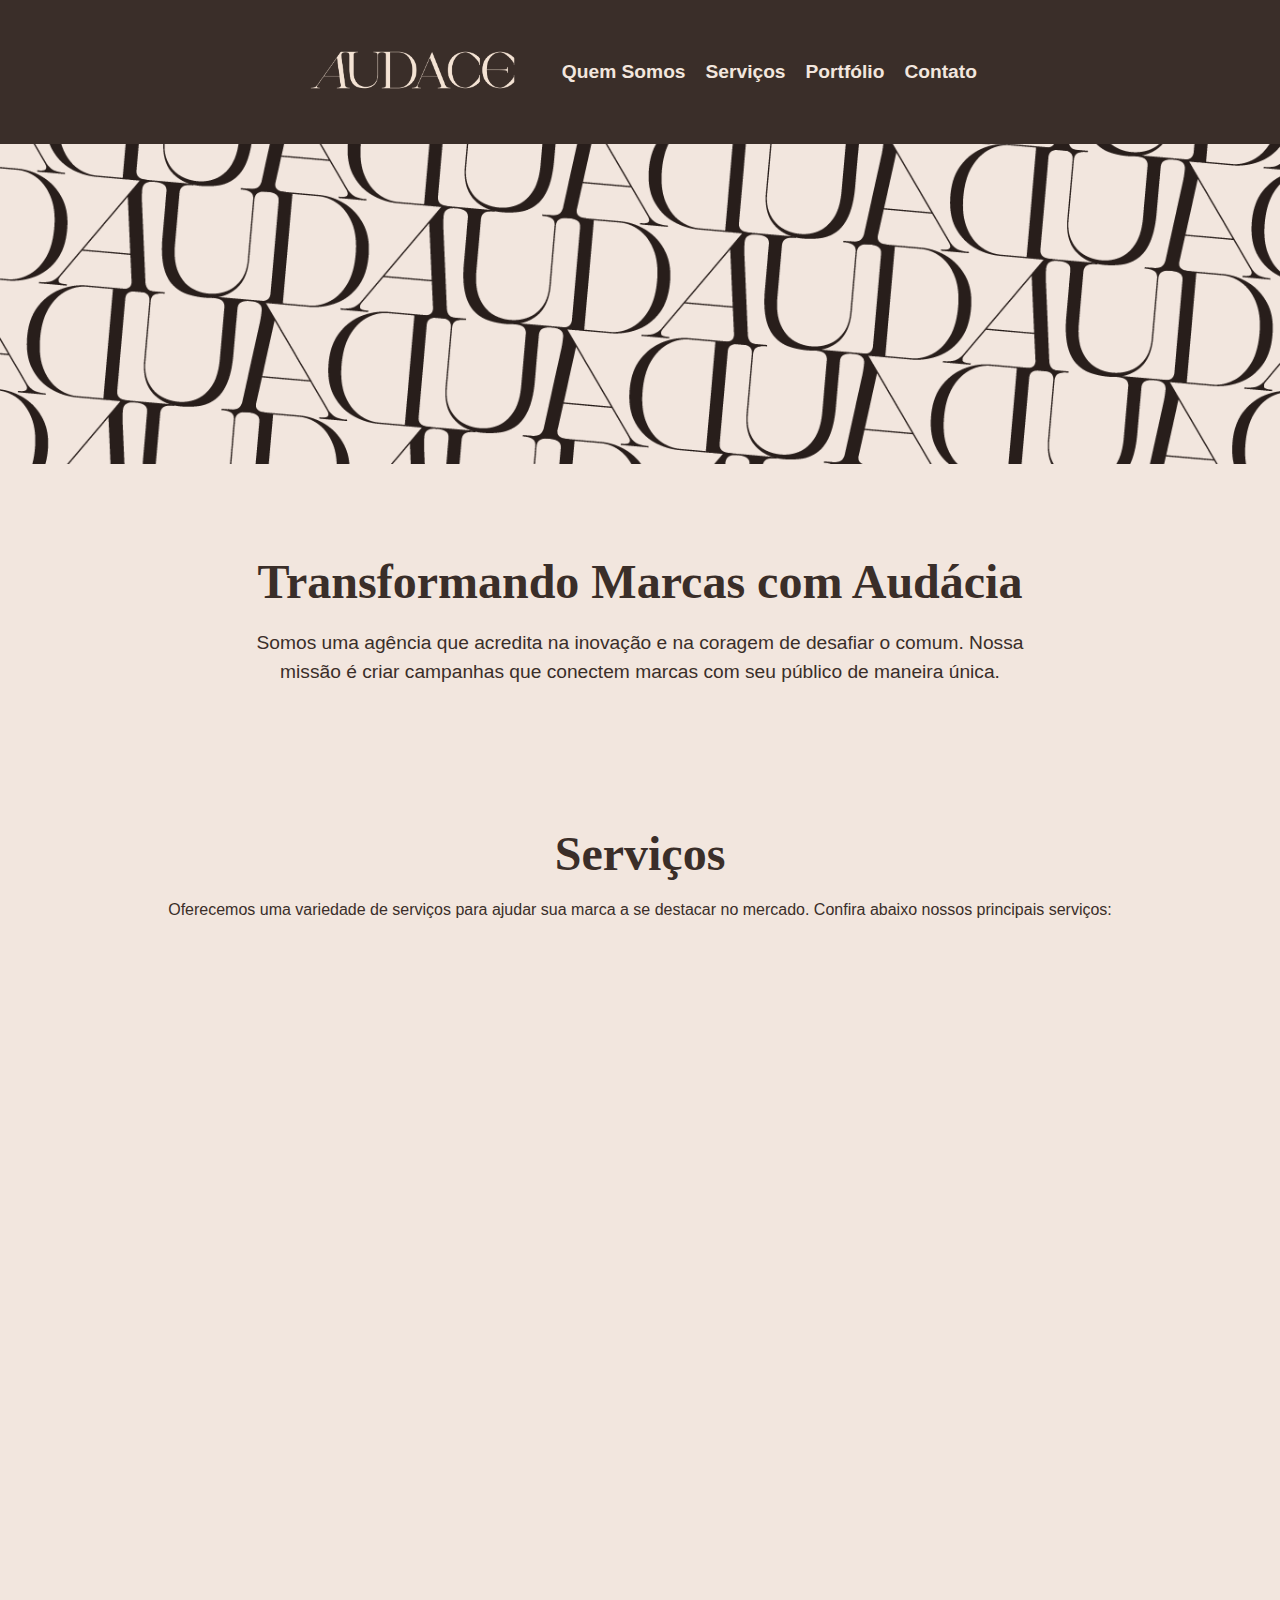
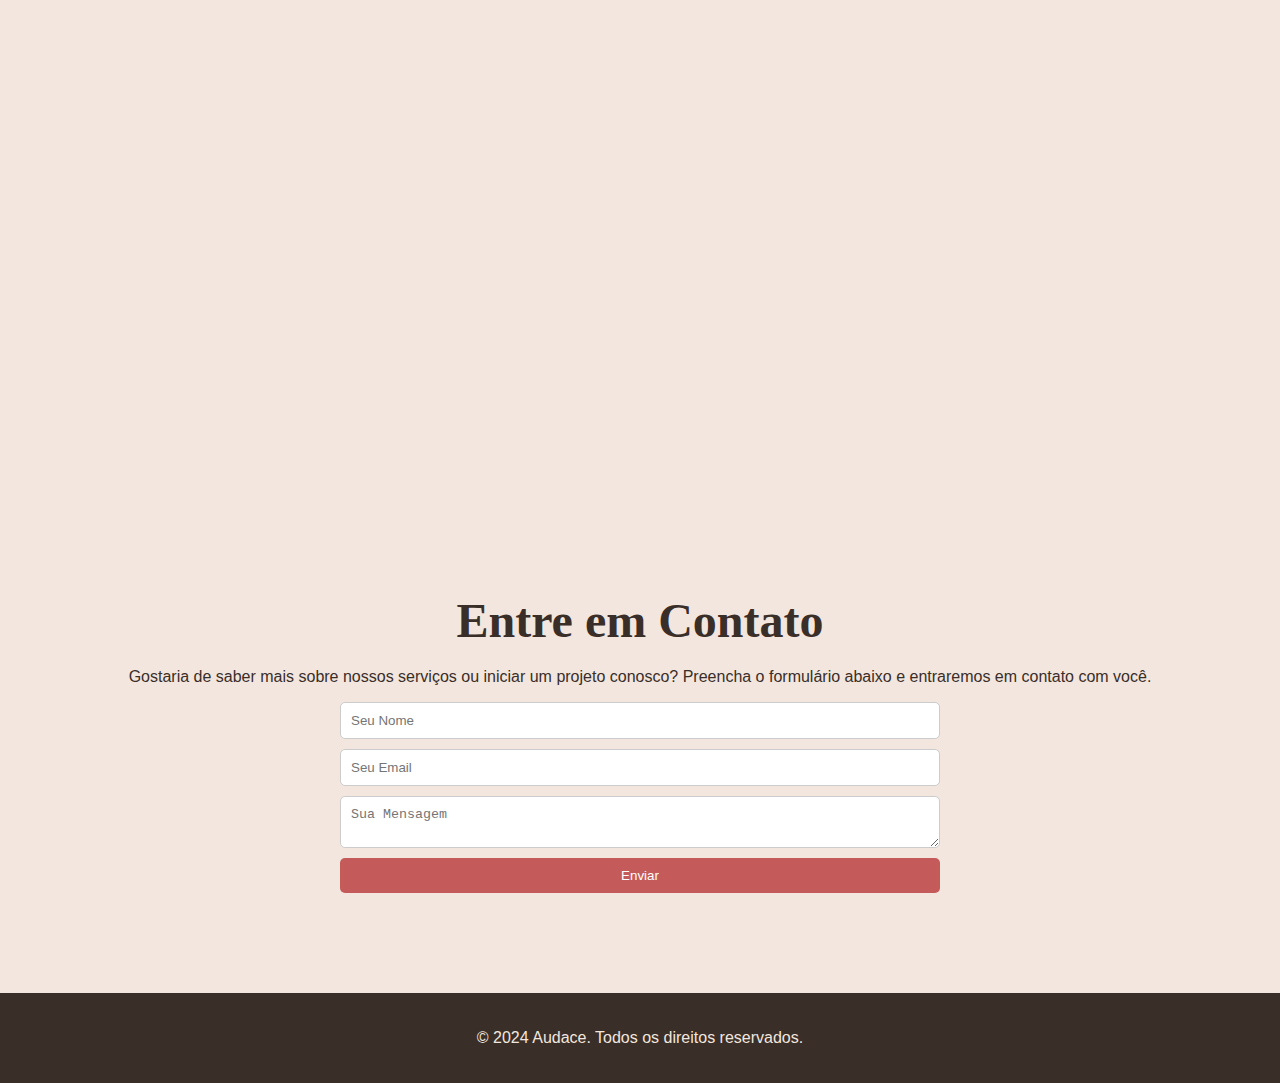
<file: index.html>
<!DOCTYPE html>
<html lang="pt-br">
<head>
    <meta charset="UTF-8">
    <meta name="viewport" content="width=device-width, initial-scale=1.0">
    <title>Audace - Agência de Marketing</title>
    <link rel="stylesheet" href="css/styles.css">
    <link rel="stylesheet" href="https://cdnjs.cloudflare.com/ajax/libs/font-awesome/5.15.4/css/all.min.css">
    <script defer src="js/scroll-animation.js"></script>

</head>
<body>
    <header>
        <div class="logo">
            <a href="index.html">
                <img src="images/AUDACE6.png" alt="Audace">
            </a>
        </div>
        <!-- Botão para abrir o menu em dispositivos móveis -->
        <button id="menu-toggle" class="menu-hamburger" aria-label="Abrir menu">☰</button>
        <nav>
            <ul id="menu" class="menu">
                <li><a href="sobre.html">Quem Somos</a></li>
                <li class="desktop-only dropdown">
                    <a href="#servicos">Serviços</a>
                    <ul class="dropdown-menu" aria-label="Submenu de Serviços">
                        <li><a href="branding.html">Branding</a></li>
                        <li><a href="publicidade.html">Publicidade</a></li>
                        <li><a href="relacoes-publicas.html">Relações Públicas</a></li>
                        <li><a href="social-media.html">Social Media</a></li>
                        <li><a href="eventos.html">Eventos</a></li>
                    </ul>
                </li>
                <li class="mobile-only"><a href="#servicos">Serviços</a></li>
                <li><a href="#portfolio">Portfólio</a></li>
                <li><a href="contato.html">Contato</a></li>
            </ul>
        </nav>
    </header>
    
    <section class="hero" style="background: url('images/Patterns1.png') center/cover no-repeat; height: 300px; background-attachment: fixed;">
    </section>

    <section id="sobre" class="sobre">
        <h2>Transformando Marcas com Audácia</h2>
        <p>Somos uma agência que acredita na inovação e na coragem de desafiar o comum. Nossa missão é criar campanhas que conectem marcas com seu público de maneira única.</p>
    </section>

    <section id="servicos" class="servicos">
        <h2>Serviços</h2>
        <p>Oferecemos uma variedade de serviços para ajudar sua marca a se destacar no mercado. Confira abaixo nossos principais serviços:</p>
        <div class="servico-card">
            <a href="branding.html">
                <img src="images/branding.jpg" alt="Branding" style="width: 100%; height: auto;" loading="lazy">
                <p>Criação e fortalecimento da identidade da sua marca.</p>
            </a>
        </div>
        <div class="servico-card">
            <a href="publicidade.html">
                <img src="images/publicidade.jpg" alt="Publicidade" style="width: 100%; height: auto;" loading="lazy">
                <p>Campanhas criativas para aumentar a visibilidade da sua marca.</p>
            </a>
        </div>
        <div class="servico-card">
            <a href="relacoes-publicas.html">
                <img src="images/pr.jpg" alt="Relações Públicas" style="width: 100%; height: auto;" loading="lazy">
                <p>Conexão estratégica com o público e a mídia.</p>
            </a>
        </div>
        <div class="servico-card">
            <a href="social-media.html">
                <img src="images/social-media.jpg" alt="Social Media" style="width: 100%; height: auto;" loading="lazy">
                <p>Gestão de redes sociais para engajar e crescer sua audiência.</p>
            </a>
        </div>
        <div class="servico-card">
            <a href="eventos.html">
                <img src="images/eventos.jpg" alt="Eventos" style="width: 100%; height: auto;" loading="lazy">
                <p>Organização de eventos memoráveis para promover sua marca.</p>
            </a>
        </div>
    </section>
    
    <section id="contato" class="contato">
        <h2>Entre em Contato</h2>
        <p>Gostaria de saber mais sobre nossos serviços ou iniciar um projeto conosco? Preencha o formulário abaixo e entraremos em contato com você.</p>
        <form action="#">
            <input type="text" name="nome" placeholder="Seu Nome" required>
            <input type="email" name="email" placeholder="Seu Email" required>
            <textarea name="mensagem" placeholder="Sua Mensagem" required></textarea>
            <button type="submit">Enviar</button>
        </form>
    </section>

    <footer>
        <p>© 2024 Audace. Todos os direitos reservados.</p>
    </footer>

    <script>
        document.addEventListener('DOMContentLoaded', function() {
            const menuToggle = document.getElementById('menu-toggle');
            const menu = document.getElementById('menu');

            menuToggle.addEventListener('click', function() {
                menu.classList.toggle('menu-open');
                menuToggle.classList.toggle('open');
            });
        });
    </script>
</body>
</html>
</file>
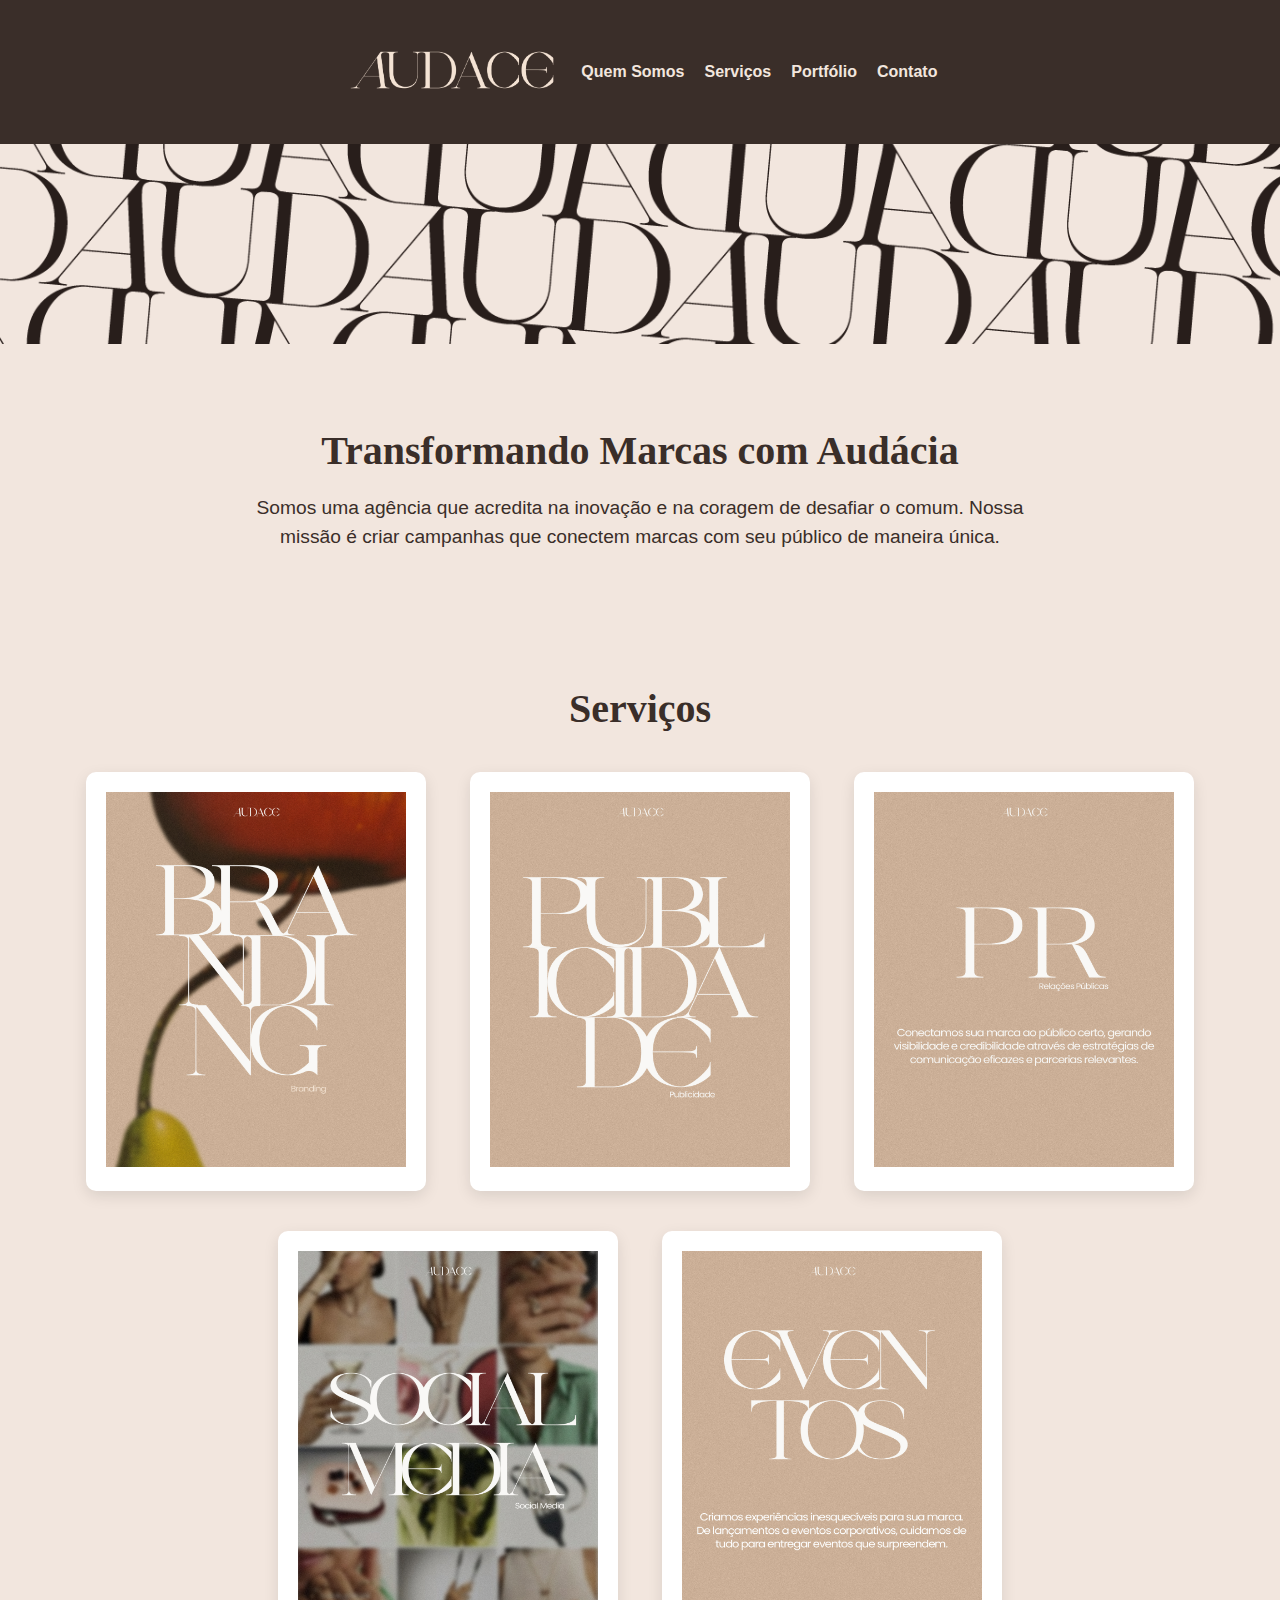
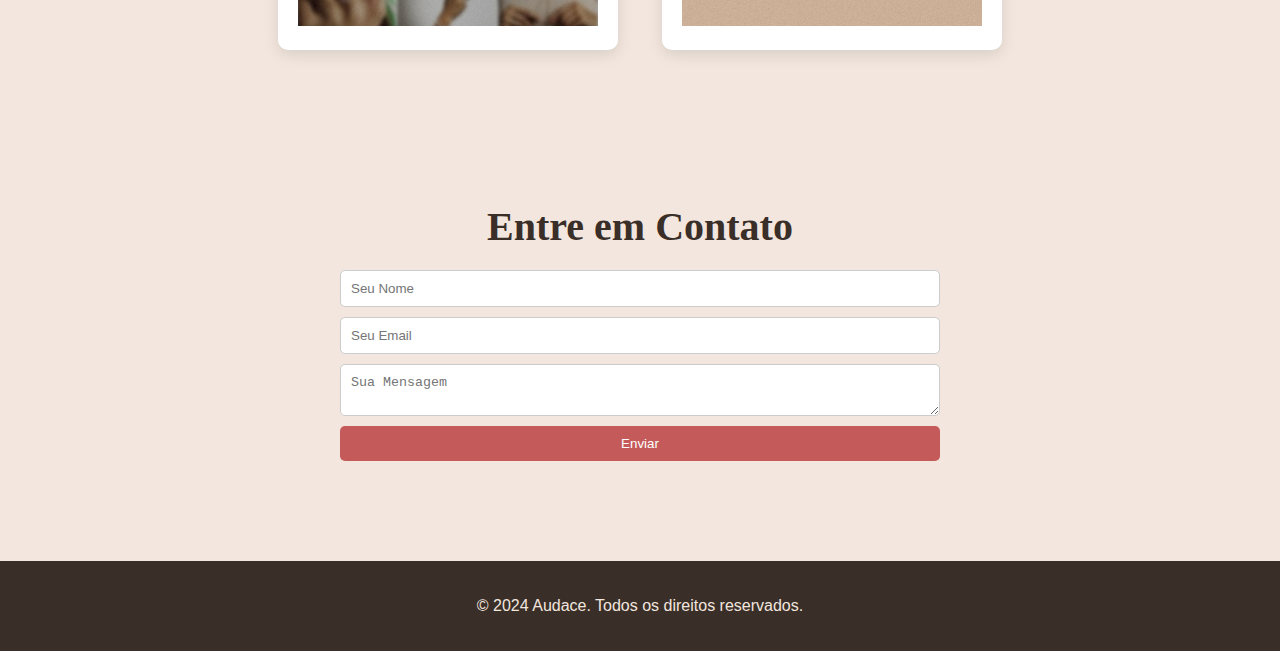
<file: audace-website/index.html>
<!DOCTYPE html>
<html lang="pt-br">
<head>
    <meta charset="UTF-8">
    <meta name="viewport" content="width=device-width, initial-scale=1.0">
    <title>Audace - Agência de Marketing</title>
    <link rel="stylesheet" href="css/styles.css">
    <link rel="stylesheet" href="https://cdnjs.cloudflare.com/ajax/libs/font-awesome/5.15.4/css/all.min.css">
    <script defer src="js/scroll-animation.js"></script>

</head>
<body>
    <header>
        <div class="logo" style="text-align: center;">
            <a href="index.html">
                <img src="images/AUDACE6.png" alt="Audace">
            </a>
        </div>
        <nav>
            <ul>
                <li><a href="sobre.html">Quem Somos</a></li>
                <li class="dropdown">
                    <a href="#servicos">Serviços</a>
                    <ul class="dropdown-menu">
                        <li><a href="branding.html">Branding</a></li>
                        <li><a href="publicidade.html">Publicidade</a></li>
                        <li><a href="relacoes-publicas.html">Relações Públicas</a></li>
                        <li><a href="social-media.html">Social Media</a></li>
                        <li><a href="eventos.html">Eventos</a></li>
                    </ul>
                </li>
                <li><a href="#portfolio">Portfólio</a></li>
                <li><a href="contato.html">Contato</a></li>
            </ul>
        </nav>
        
    </header>

    <section class="hero">
        
    </section>

    <section id="sobre" class="sobre">
        <h2>Transformando Marcas com Audácia</h2>
        <p>Somos uma agência que acredita na inovação e na coragem de desafiar o comum. Nossa missão é criar campanhas que conectem marcas com seu público de maneira única.</p>
    </section>

    <section id="servicos" class="servicos">
        <h2>Serviços</h2>
        <div class="servico-card">
            <a href="branding.html">
                <img src="images/branding.jpg" alt="Branding" style="width: 100%; height: auto;" loading="lazy">
            </a>
        </div>
        <div class="servico-card">
            <a href="publicidade.html">
                <img src="images/publicidade.jpg" alt="Publicidade" style="width: 100%; height: auto;" loading="lazy">
            </a>
        </div>
        <div class="servico-card">
            <a href="relacoes-publicas.html">
                <img src="images/pr.jpg" alt="Relações Públicas" style="width: 100%; height: auto;" loading="lazy">
            </a>
        </div>
        <div class="servico-card">
            <a href="social-media.html">
                <img src="images/social-media.jpg" alt="Social Media" style="width: 100%; height: auto;" loading="lazy">
            </a>
        </div>
        <div class="servico-card">
            <a href="eventos.html">
                <img src="images/eventos.jpg" alt="Eventos" style="width: 100%; height: auto;" loading="lazy">
            </a>
        </div>
    </section>
    

    <section id="contato" class="contato">
        <h2>Entre em Contato</h2>
        <form action="#">
            <input type="text" name="nome" placeholder="Seu Nome" required>
            <input type="email" name="email" placeholder="Seu Email" required>
            <textarea name="mensagem" placeholder="Sua Mensagem" required></textarea>
            <button type="submit">Enviar</button>
        </form>
    </section>

    <footer>
        <p>© 2024 Audace. Todos os direitos reservados.</p>
    </footer>
</body>
</html>
</file>
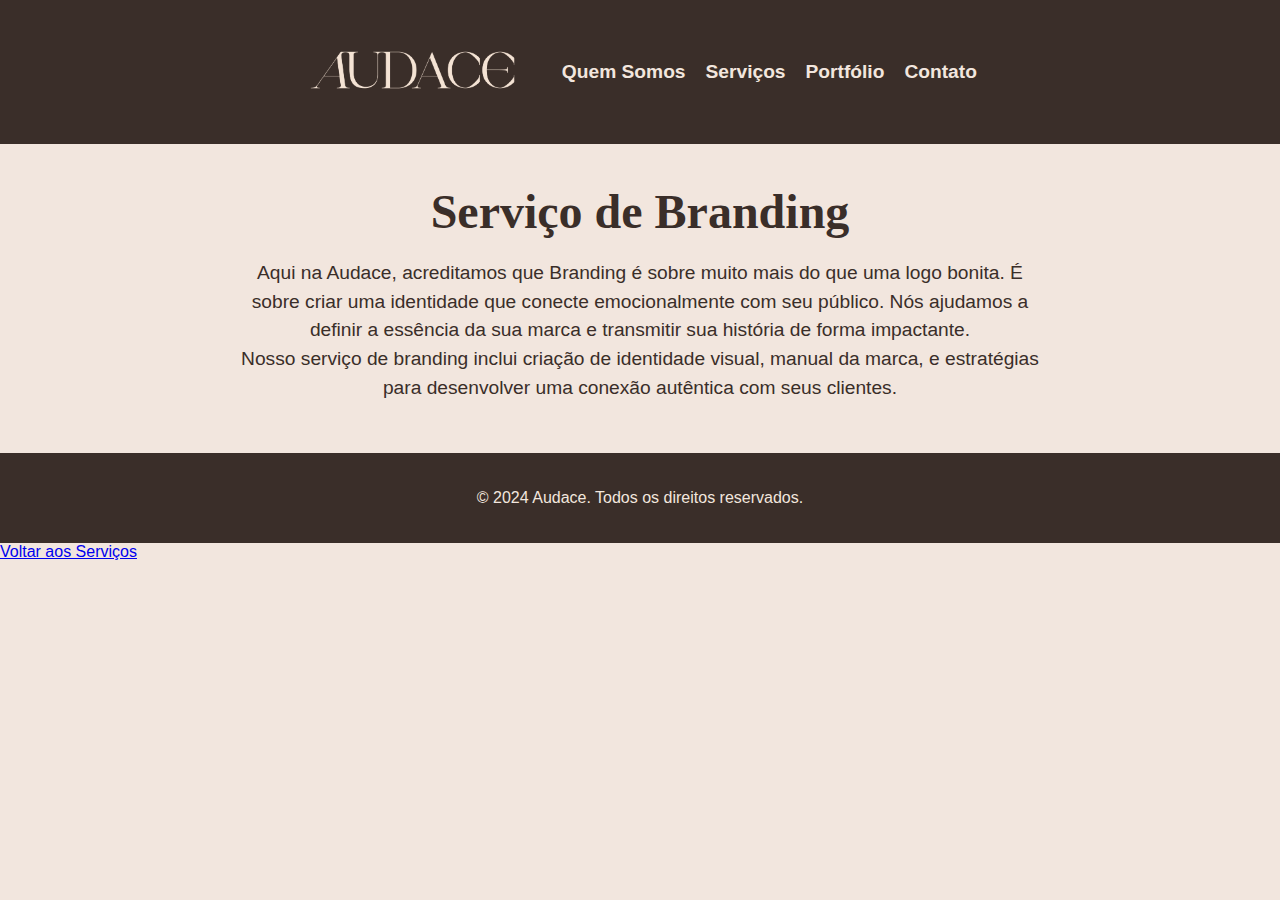
<file: branding.html>
<!DOCTYPE html>
<html lang="pt-br">
<head>
    <meta charset="UTF-8">
    <meta name="viewport" content="width=device-width, initial-scale=1.0">
    <title>Branding - Audace Agência de Marketing</title>
    <link rel="stylesheet" href="css/styles.css">
</head>
<body>
    <header>
        <div class="logo" style="text-align: center;">
            <a href="index.html">
                <img src="images/AUDACE6.png" alt="Audace">
            </a>
        </div>
        <nav>
            <ul>
                <li><a href="sobre.html">Quem Somos</a></li>
                <li class="dropdown">
                    <a href="#servicos">Serviços</a>
                    <ul class="dropdown-menu">
                        <li><a href="branding.html">Branding</a></li>
                        <li><a href="publicidade.html">Publicidade</a></li>
                        <li><a href="relacoes-publicas.html">Relações Públicas</a></li>
                        <li><a href="social-media.html">Social Media</a></li>
                        <li><a href="eventos.html">Eventos</a></li>
                    </ul>
                </li>
                <li><a href="#portfolio">Portfólio</a></li>
                <li><a href="contato.html">Contato</a></li>
            </ul>
        </nav>
        
    </header>

    <section class="servico-detalhe">
        <h2>Serviço de Branding</h2>
        <p>Aqui na Audace, acreditamos que Branding é sobre muito mais do que uma logo bonita. É sobre criar uma identidade que conecte emocionalmente com seu público. Nós ajudamos a definir a essência da sua marca e transmitir sua história de forma impactante.</p>
        <p>Nosso serviço de branding inclui criação de identidade visual, manual da marca, e estratégias para desenvolver uma conexão autêntica com seus clientes.</p>
    </section>

    <footer>
        <p>© 2024 Audace. Todos os direitos reservados.</p>
    </footer>
</body>
<a href="index.html#servicos" class="botao-voltar">Voltar aos Serviços</a>

</html>
</file>
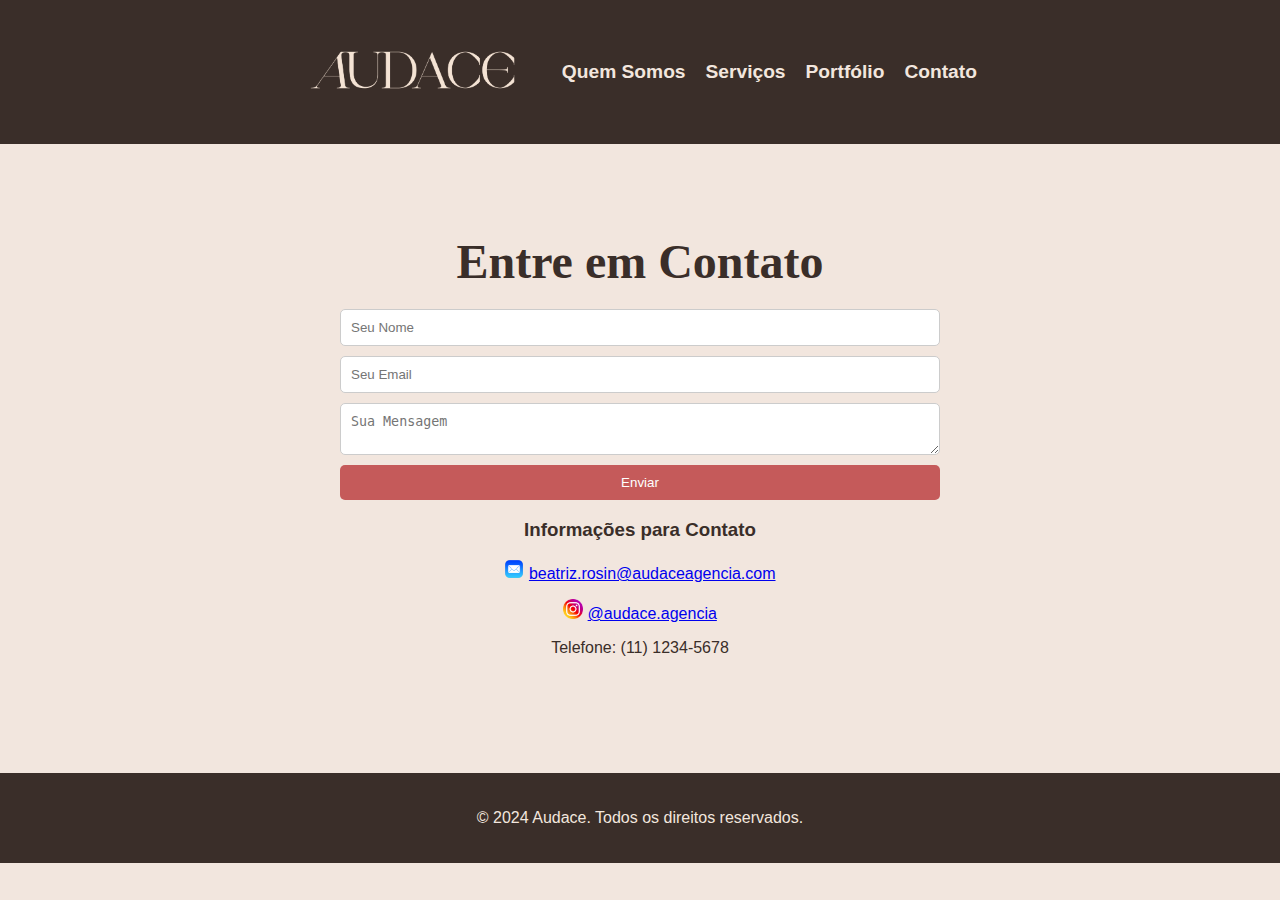
<file: contato.html>
<!DOCTYPE html>
<html lang="pt-br">
<head>
    <meta charset="UTF-8">
    <meta name="viewport" content="width=device-width, initial-scale=1.0">
    <title>Contato - Audace Agência de Marketing</title>
    <link rel="stylesheet" href="css/styles.css">
    <link rel="stylesheet" href="https://cdnjs.cloudflare.com/ajax/libs/font-awesome/5.15.4/css/all.min.css">
</head>
<body>
    <header>
        <div class="logo" style="text-align: center;">
            <a href="index.html">
                <img src="images/AUDACE6.png" alt="Audace">
            </a>
        </div>
        <nav>
            <ul>
                <li><a href="sobre.html">Quem Somos</a></li>
                <li class="dropdown">
                    <a href="#servicos">Serviços</a>
                    <ul class="dropdown-menu">
                        <li><a href="branding.html">Branding</a></li>
                        <li><a href="publicidade.html">Publicidade</a></li>
                        <li><a href="relacoes-publicas.html">Relações Públicas</a></li>
                        <li><a href="social-media.html">Social Media</a></li>
                        <li><a href="eventos.html">Eventos</a></li>
                    </ul>
                </li>
                <li><a href="#portfolio">Portfólio</a></li>
                <li><a href="contato.html">Contato</a></li>
            </ul>
        </nav>
        
    </header>

    <section class="contato">
        <h2>Entre em Contato</h2>
        <form action="#">
            <input type="text" name="nome" placeholder="Seu Nome" required>
            <input type="email" name="email" placeholder="Seu Email" required>
            <textarea name="mensagem" placeholder="Sua Mensagem" required></textarea>
            <button type="submit">Enviar</button>
        </form>
        <div class="informacoes-contato">
            <h3>Informações para Contato</h3>
            <p><img src="images/email-icon.png" alt="Email" style="width: 20px; height: 20px;"> <a href="mailto:beatriz.rosin@audaceagencia.com">beatriz.rosin@audaceagencia.com</a></p>
            <p><img src="images/instagram-icon.png" alt="Instagram" style="width: 20px; height: 20px;"> <a href="https://instagram.com/audace.agencia" target="_blank">@audace.agencia</a></p>
            <p>Telefone: (11) 1234-5678</p>
        </div>
    </section>

    <footer>
        <p>© 2024 Audace. Todos os direitos reservados.</p>
    </footer>
</body>
</html>
</file>
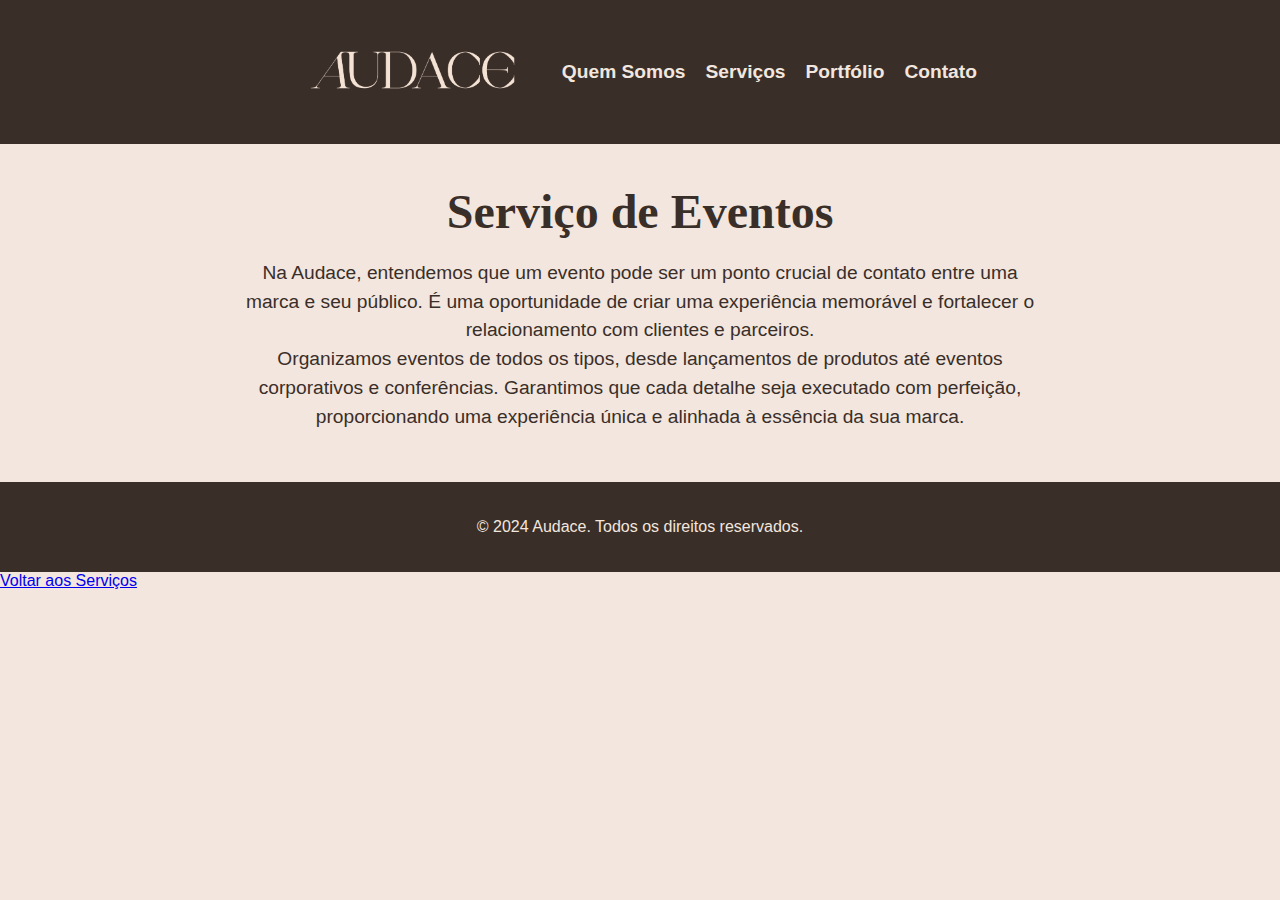
<file: eventos.html>
<!DOCTYPE html>
<html lang="pt-br">
<head>
    <meta charset="UTF-8">
    <meta name="viewport" content="width=device-width, initial-scale=1.0">
    <title>Branding - Audace Agência de Marketing</title>
    <link rel="stylesheet" href="css/styles.css">
</head>
<body>
    <header>
        <div class="logo" style="text-align: center;">
            <a href="index.html">
                <img src="images/AUDACE6.png" alt="Audace">
            </a>
        </div>
        <nav>
            <ul>
                <li><a href="sobre.html">Quem Somos</a></li>
                <li class="dropdown">
                    <a href="#servicos">Serviços</a>
                    <ul class="dropdown-menu">
                        <li><a href="branding.html">Branding</a></li>
                        <li><a href="publicidade.html">Publicidade</a></li>
                        <li><a href="relacoes-publicas.html">Relações Públicas</a></li>
                        <li><a href="social-media.html">Social Media</a></li>
                        <li><a href="eventos.html">Eventos</a></li>
                    </ul>
                </li>
                <li><a href="#portfolio">Portfólio</a></li>
                <li><a href="contato.html">Contato</a></li>
            </ul>
        </nav>
        
    </header>

    <section class="servico-detalhe">
        <h2>Serviço de Eventos</h2>
        <p>Na Audace, entendemos que um evento pode ser um ponto crucial de contato entre uma marca e seu público. É uma oportunidade de criar uma experiência memorável e fortalecer o relacionamento com clientes e parceiros.</p>
        <p>Organizamos eventos de todos os tipos, desde lançamentos de produtos até eventos corporativos e conferências. Garantimos que cada detalhe seja executado com perfeição, proporcionando uma experiência única e alinhada à essência da sua marca.</p>
    </section>
    
    
    
    

    <footer>
        <p>© 2024 Audace. Todos os direitos reservados.</p>
    </footer>
</body>
<a href="index.html#servicos" class="botao-voltar">Voltar aos Serviços</a>

</html>
</file>
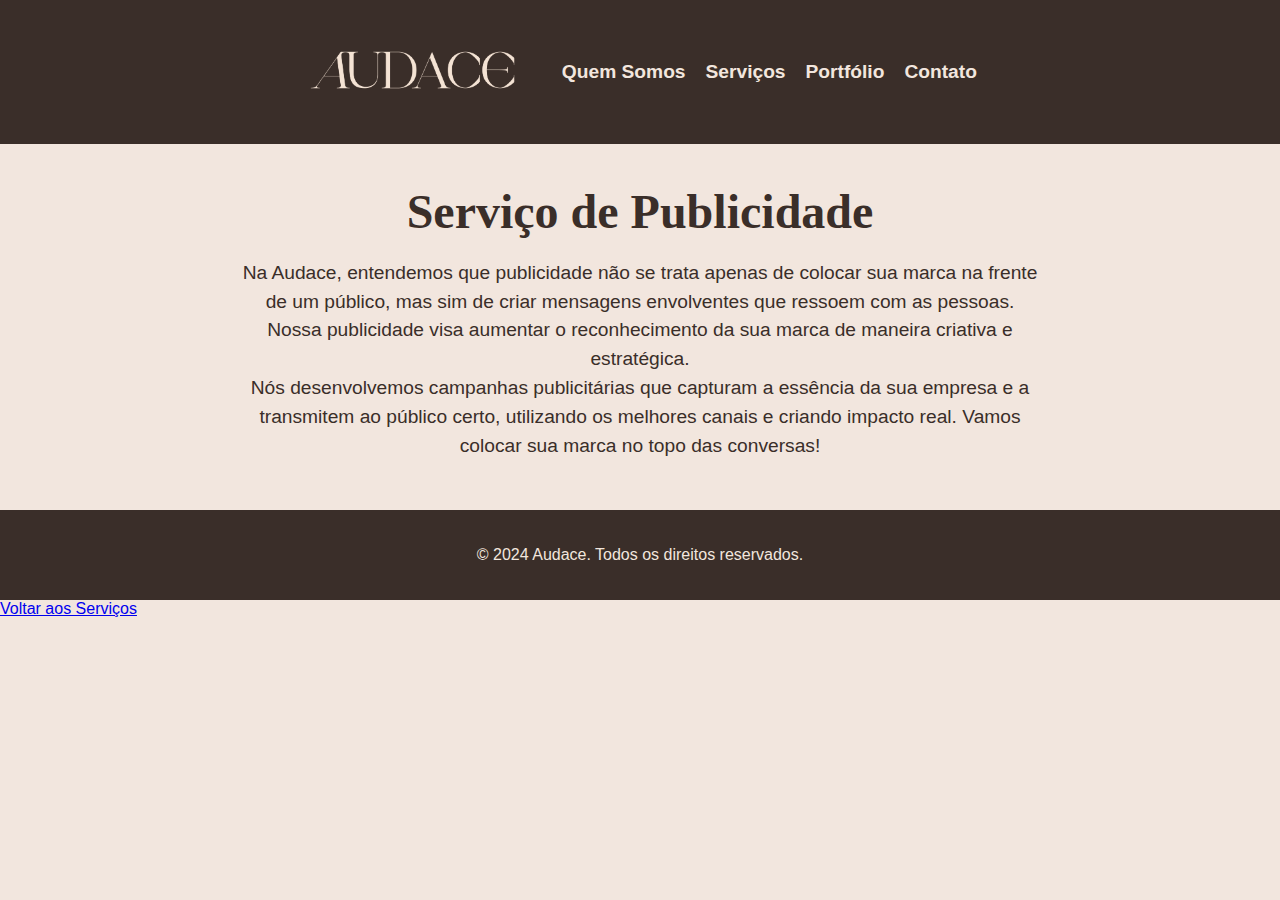
<file: publicidade.html>
<!DOCTYPE html>
<html lang="pt-br">
<head>
    <meta charset="UTF-8">
    <meta name="viewport" content="width=device-width, initial-scale=1.0">
    <title>Branding - Audace Agência de Marketing</title>
    <link rel="stylesheet" href="css/styles.css">
</head>
<body>
    <header>
        <div class="logo" style="text-align: center;">
            <a href="index.html">
                <img src="images/AUDACE6.png" alt="Audace">
            </a>
        </div>
        <nav>
            <ul>
                <li><a href="sobre.html">Quem Somos</a></li>
                <li class="dropdown">
                    <a href="#servicos">Serviços</a>
                    <ul class="dropdown-menu">
                        <li><a href="branding.html">Branding</a></li>
                        <li><a href="publicidade.html">Publicidade</a></li>
                        <li><a href="relacoes-publicas.html">Relações Públicas</a></li>
                        <li><a href="social-media.html">Social Media</a></li>
                        <li><a href="eventos.html">Eventos</a></li>
                    </ul>
                </li>
                <li><a href="#portfolio">Portfólio</a></li>
                <li><a href="contato.html">Contato</a></li>
            </ul>
        </nav>
        
    </header>

    <section class="servico-detalhe">
        <h2>Serviço de Publicidade</h2>
        <p>Na Audace, entendemos que publicidade não se trata apenas de colocar sua marca na frente de um público, mas sim de criar mensagens envolventes que ressoem com as pessoas. Nossa publicidade visa aumentar o reconhecimento da sua marca de maneira criativa e estratégica.</p>
        <p>Nós desenvolvemos campanhas publicitárias que capturam a essência da sua empresa e a transmitem ao público certo, utilizando os melhores canais e criando impacto real. Vamos colocar sua marca no topo das conversas!</p>
    </section>
    

    <footer>
        <p>© 2024 Audace. Todos os direitos reservados.</p>
    </footer>
</body>
<a href="index.html#servicos" class="botao-voltar">Voltar aos Serviços</a>

</html>
</file>
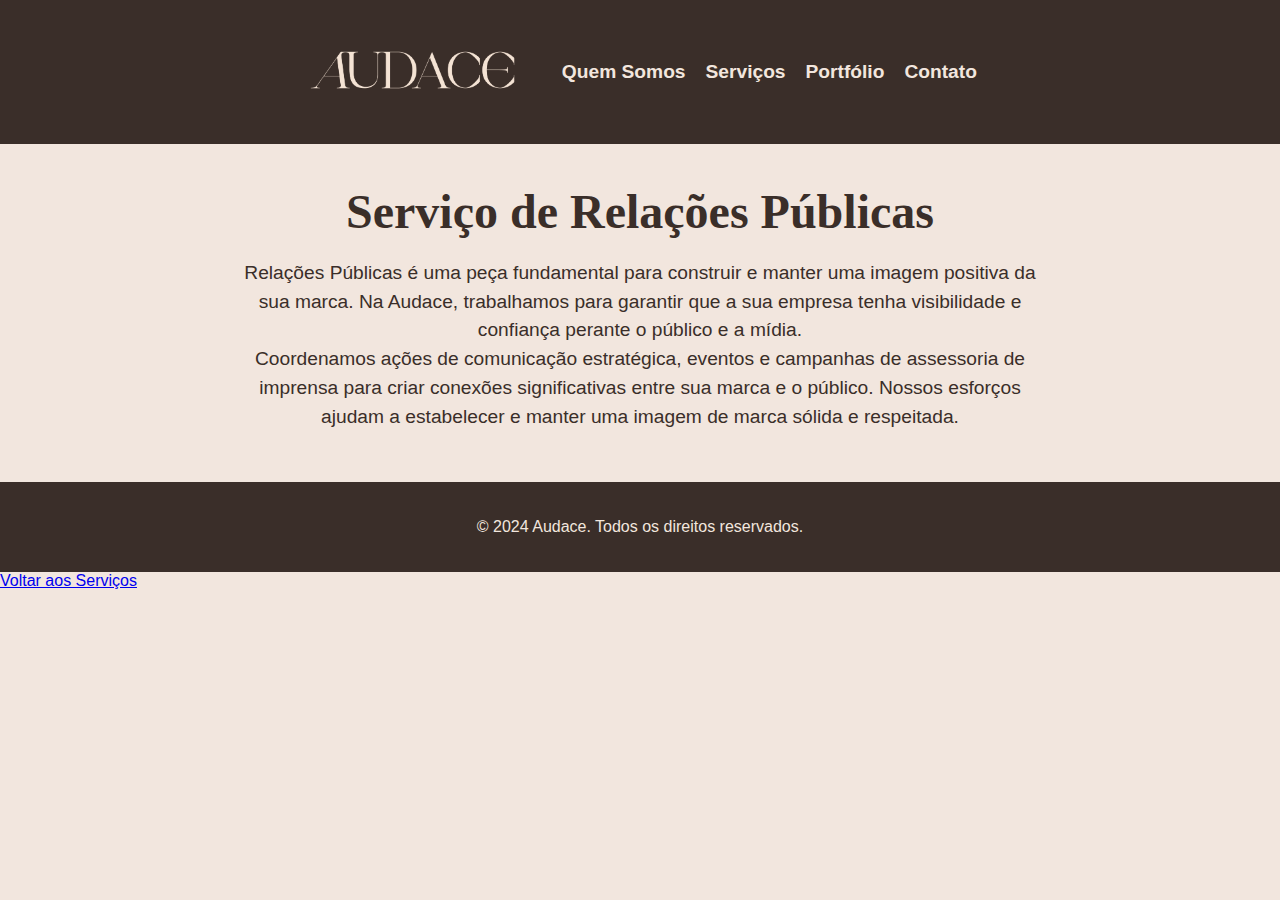
<file: relacoes-publicas.html>
<!DOCTYPE html>
<html lang="pt-br">
<head>
    <meta charset="UTF-8">
    <meta name="viewport" content="width=device-width, initial-scale=1.0">
    <title>Branding - Audace Agência de Marketing</title>
    <link rel="stylesheet" href="css/styles.css">
</head>
<body>
    <header>
        <div class="logo" style="text-align: center;">
            <a href="index.html">
                <img src="images/AUDACE6.png" alt="Audace">
            </a>
        </div>
        <nav>
            <ul>
                <li><a href="sobre.html">Quem Somos</a></li>
                <li class="dropdown">
                    <a href="#servicos">Serviços</a>
                    <ul class="dropdown-menu">
                        <li><a href="branding.html">Branding</a></li>
                        <li><a href="publicidade.html">Publicidade</a></li>
                        <li><a href="relacoes-publicas.html">Relações Públicas</a></li>
                        <li><a href="social-media.html">Social Media</a></li>
                        <li><a href="eventos.html">Eventos</a></li>
                    </ul>
                </li>
                <li><a href="#portfolio">Portfólio</a></li>
                <li><a href="contato.html">Contato</a></li>
            </ul>
        </nav>
        
    </header>

    <section class="servico-detalhe">
        <h2>Serviço de Relações Públicas</h2>
        <p>Relações Públicas é uma peça fundamental para construir e manter uma imagem positiva da sua marca. Na Audace, trabalhamos para garantir que a sua empresa tenha visibilidade e confiança perante o público e a mídia.</p>
        <p>Coordenamos ações de comunicação estratégica, eventos e campanhas de assessoria de imprensa para criar conexões significativas entre sua marca e o público. Nossos esforços ajudam a estabelecer e manter uma imagem de marca sólida e respeitada.</p>
    </section>
    
    

    <footer>
        <p>© 2024 Audace. Todos os direitos reservados.</p>
    </footer>
</body>
<a href="index.html#servicos" class="botao-voltar">Voltar aos Serviços</a>

</html>
</file>
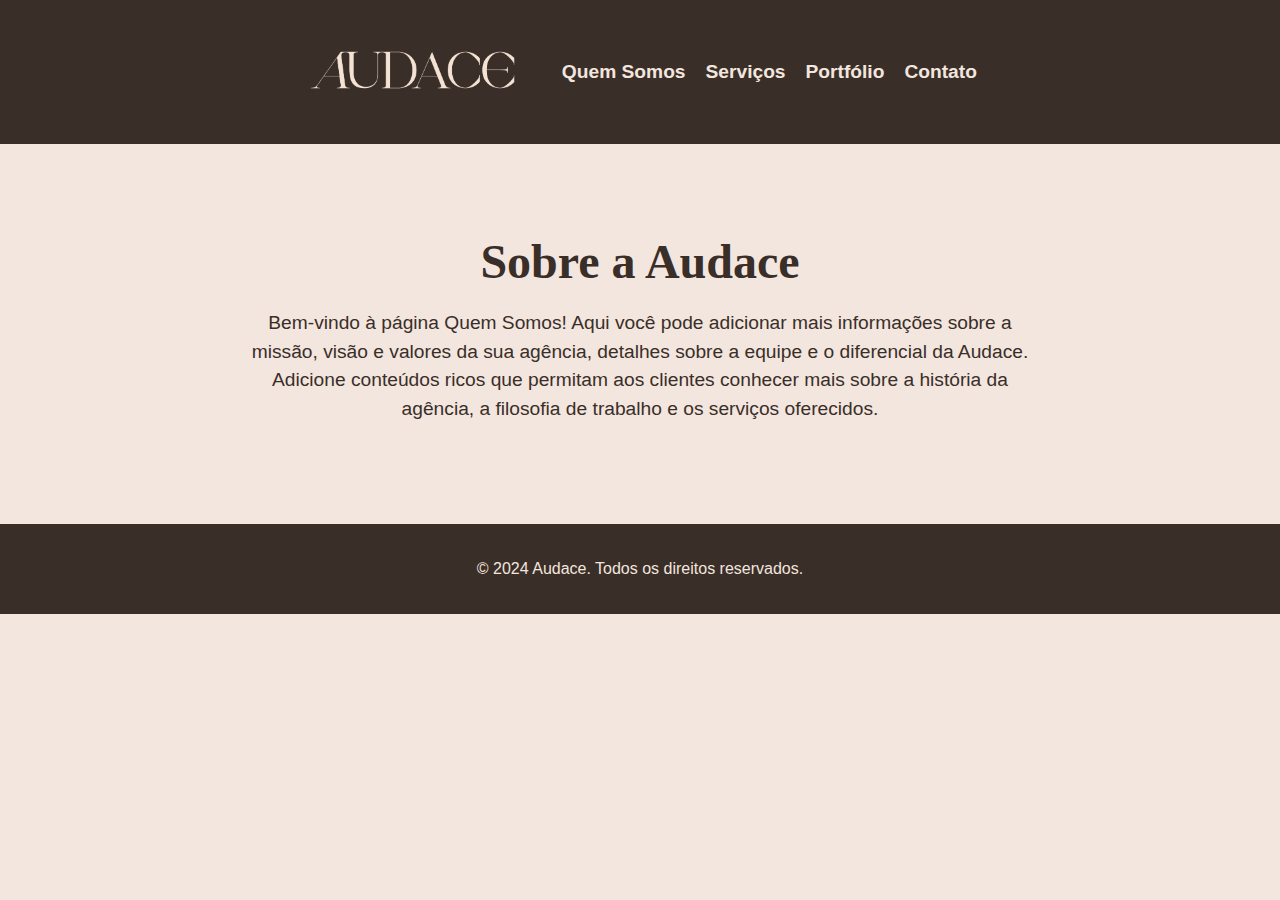
<file: sobre.html>
<!DOCTYPE html>
<html lang="pt-br">
<head>
    <meta charset="UTF-8">
    <meta name="viewport" content="width=device-width, initial-scale=1.0">
    <title>Quem Somos - Audace Agência de Marketing</title>
    <link rel="stylesheet" href="css/styles.css">
</head>
<body>
    <header>
        <div class="logo" style="text-align: center;">
            <a href="index.html">
                <img src="images/AUDACE6.png" alt="Audace">
            </a>
        </div>
        <nav>
            <ul>
                <li><a href="sobre.html">Quem Somos</a></li>
                <li class="dropdown">
                    <a href="#servicos">Serviços</a>
                    <ul class="dropdown-menu">
                        <li><a href="branding.html">Branding</a></li>
                        <li><a href="publicidade.html">Publicidade</a></li>
                        <li><a href="relacoes-publicas.html">Relações Públicas</a></li>
                        <li><a href="social-media.html">Social Media</a></li>
                        <li><a href="eventos.html">Eventos</a></li>
                    </ul>
                </li>
                <li><a href="#portfolio">Portfólio</a></li>
                <li><a href="contato.html">Contato</a></li>
            </ul>
        </nav>
        
    </header>

    <section class="sobre">
        <h2>Sobre a Audace</h2>
        <p>Bem-vindo à página Quem Somos! Aqui você pode adicionar mais informações sobre a missão, visão e valores da sua agência, detalhes sobre a equipe e o diferencial da Audace.</p>
        <p>Adicione conteúdos ricos que permitam aos clientes conhecer mais sobre a história da agência, a filosofia de trabalho e os serviços oferecidos.</p>
    </section>

    <footer>
        <p>© 2024 Audace. Todos os direitos reservados.</p>
    </footer>
</body>
</html>
</file>
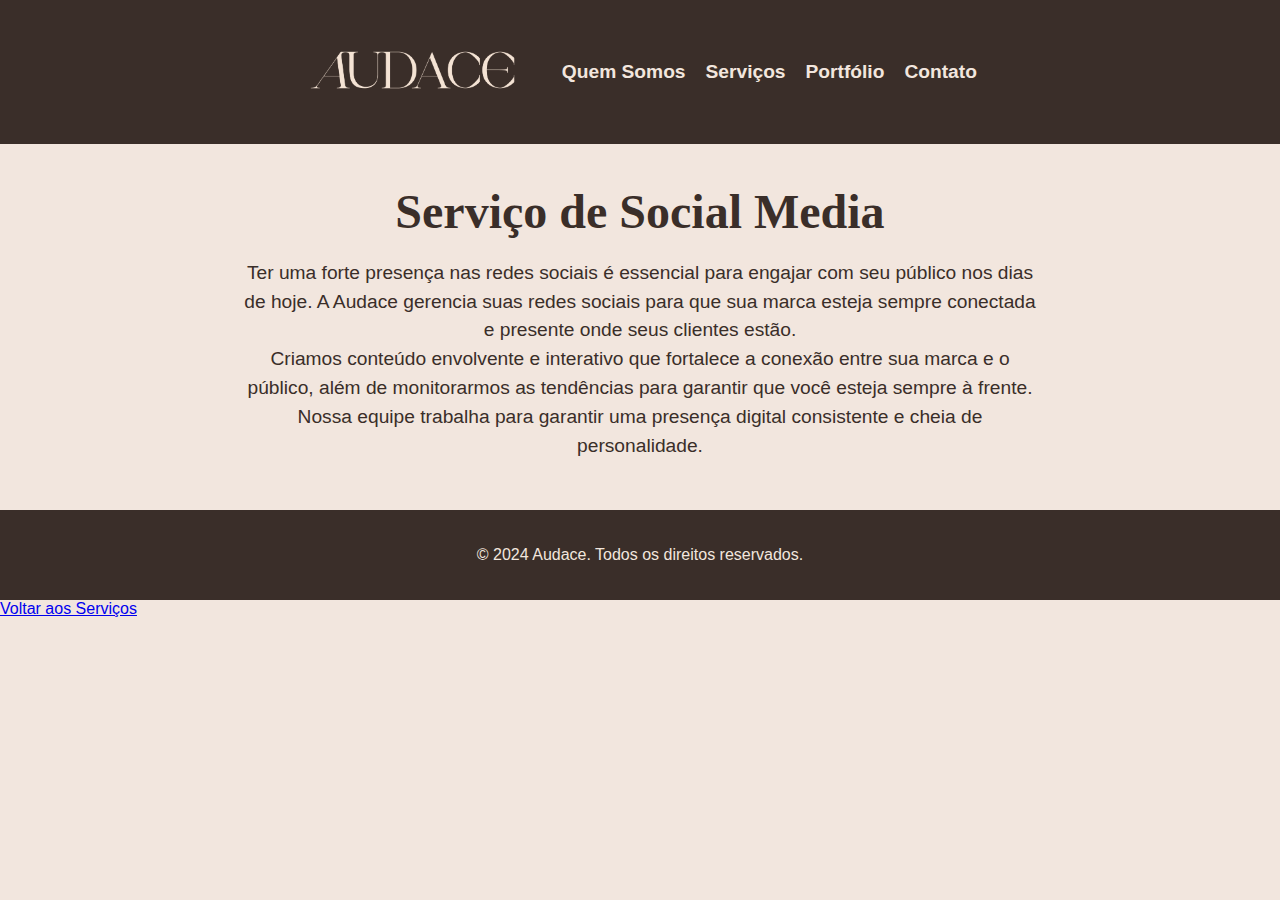
<file: social-media.html>
<!DOCTYPE html>
<html lang="pt-br">
<head>
    <meta charset="UTF-8">
    <meta name="viewport" content="width=device-width, initial-scale=1.0">
    <title>Branding - Audace Agência de Marketing</title>
    <link rel="stylesheet" href="css/styles.css">
</head>
<body>
    <header>
        <div class="logo" style="text-align: center;">
            <a href="index.html">
                <img src="images/AUDACE6.png" alt="Audace">
            </a>
        </div>
        <nav>
            <ul>
                <li><a href="sobre.html">Quem Somos</a></li>
                <li class="dropdown">
                    <a href="#servicos">Serviços</a>
                    <ul class="dropdown-menu">
                        <li><a href="branding.html">Branding</a></li>
                        <li><a href="publicidade.html">Publicidade</a></li>
                        <li><a href="relacoes-publicas.html">Relações Públicas</a></li>
                        <li><a href="social-media.html">Social Media</a></li>
                        <li><a href="eventos.html">Eventos</a></li>
                    </ul>
                </li>
                <li><a href="#portfolio">Portfólio</a></li>
                <li><a href="contato.html">Contato</a></li>
            </ul>
        </nav>
        
    </header>

    <section class="servico-detalhe">
        <h2>Serviço de Social Media</h2>
        <p>Ter uma forte presença nas redes sociais é essencial para engajar com seu público nos dias de hoje. A Audace gerencia suas redes sociais para que sua marca esteja sempre conectada e presente onde seus clientes estão.</p>
        <p>Criamos conteúdo envolvente e interativo que fortalece a conexão entre sua marca e o público, além de monitorarmos as tendências para garantir que você esteja sempre à frente. Nossa equipe trabalha para garantir uma presença digital consistente e cheia de personalidade.</p>
    </section>
    
    
    

    <footer>
        <p>© 2024 Audace. Todos os direitos reservados.</p>
    </footer>
</body>
<a href="index.html#servicos" class="botao-voltar">Voltar aos Serviços</a>

</html>
</file>
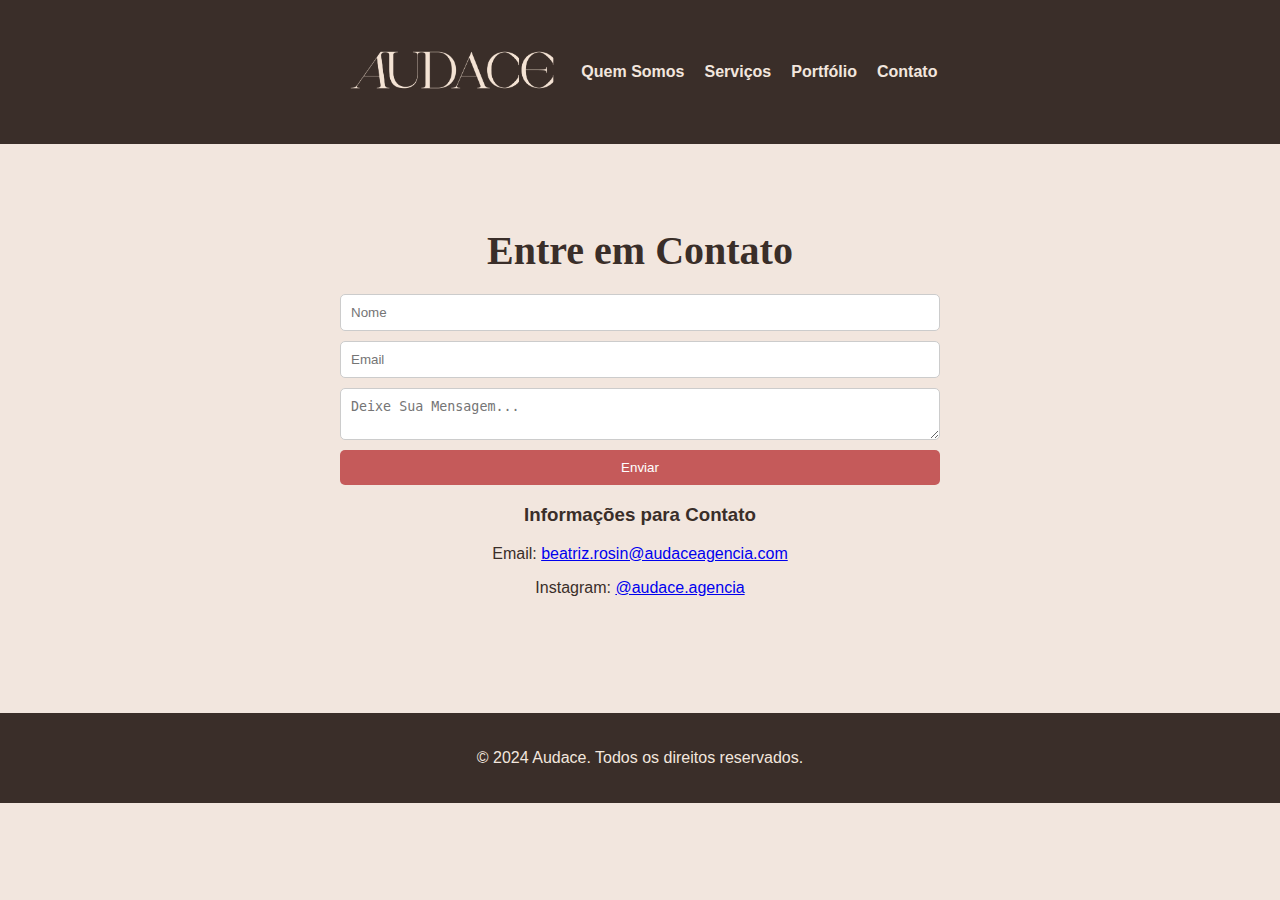
<file: audace-website/contato.html>
<!DOCTYPE html>
<html lang="pt-br">
<head>
    <meta charset="UTF-8">
    <meta name="viewport" content="width=device-width, initial-scale=1.0">
    <title>Contato - Audace Agência de Marketing</title>
    <link rel="stylesheet" href="css/styles.css">
</head>
<body>
    <header>
        <div class="logo" style="text-align: center;">
            <a href="index.html">
                <img src="images/AUDACE6.png" alt="Audace">
            </a>
        </div>
        <nav>
            <ul>
                <li><a href="sobre.html">Quem Somos</a></li>
                <li class="dropdown">
                    <a href="#servicos">Serviços</a>
                    <ul class="dropdown-menu">
                        <li><a href="branding.html">Branding</a></li>
                        <li><a href="publicidade.html">Publicidade</a></li>
                        <li><a href="relacoes-publicas.html">Relações Públicas</a></li>
                        <li><a href="social-media.html">Social Media</a></li>
                        <li><a href="eventos.html">Eventos</a></li>
                    </ul>
                </li>
                <li><a href="#portfolio">Portfólio</a></li>
                <li><a href="contato.html">Contato</a></li>
            </ul>
        </nav>
        
    </header>

    <section class="contato">
        <h2>Entre em Contato</h2>
        <form action="#">
            <input type="text" name="nome" placeholder="Nome" required>
            <input type="email" name="email" placeholder="Email" required>
            <textarea name="mensagem" placeholder="Deixe Sua Mensagem..." required></textarea>
            <button type="submit">Enviar</button>
        </form>
        <div class="informacoes-contato">
            <h3>Informações para Contato</h3>
            <p>Email: <a href="mailto:beatriz.rosin@audaceagencia.com">beatriz.rosin@audaceagencia.com</a></p>
            <p>Instagram: <a href="https://instagram.com/audace.agencia" target="_blank">@audace.agencia</a></p>
        </div>
    </section>

    <footer>
        <p>© 2024 Audace. Todos os direitos reservados.</p>
    </footer>
</body>
</html>
</file>
<file: css/styles.css>
.logo {
    text-align: center;
}

body {
    font-family: 'Raleway', sans-serif;
    background-color: #f2e6de; /* Cor suave para combinar com o estilo das artes */
    color: #3a2e29; /* Cor que dá contraste elegante */
    margin: 0;
    padding: 0;
}

header {
    display: flex;
    justify-content: center;
    align-items: center;
    flex-wrap: wrap;
    padding: 20px;
    background-color: #3a2e29; /* Cor do topo para contraste */
    gap: 20px;
}

header .logo img {
    max-height: 100px;
    padding-right: 20px;
}

nav {
    position: relative;
    font-size: 1.2em;
}

nav ul {
    list-style: none;
    display: flex;
    gap: 20px;
    margin-left: 0;
    padding: 0;
}

.dropdown {
    position: relative;
}

.dropdown-menu {
    display: none; /* Inicialmente escondido */
    position: absolute;
    top: 100%; /* Logo abaixo do item principal */
    left: 0;
    background-color: #3a2e29;
    padding: 20px;
    list-style: none;
    box-shadow: 0px 4px 8px rgba(0, 0, 0, 0.1);
    z-index: 1000;
}

.dropdown-menu li {
    margin-bottom: 10px;
}

.dropdown-menu li a {
    text-decoration: none;
    color: #f2e6de;
    font-weight: bold;
    transition: color 0.3s ease;
}

.dropdown-menu li a:hover {
    color: #c55a5a; /* Cor de destaque ao passar o mouse */
}

.dropdown:hover .dropdown-menu {
    display: block; /* Mostrar o menu ao passar o mouse */
}

nav a {
    text-decoration: none;
    color: #f2e6de;
    font-weight: bold;
    transition: color 0.3s ease;
}

nav a:hover {
    color: #c55a5a; /* Cor de destaque ao passar o mouse */
}

.hero {
    text-align: center;
    padding: 10px 10px;
    background: url('../images/Patterns1.png') center/cover no-repeat;
    color: #fff;
    background-attachment: fixed;
    height: 300px; /* Ajuste conforme necessário */
    display: flex;
    flex-direction: column;
    justify-content: center;
}

.hero h1 {
    font-family: 'Playfair Display', serif;
    font-size: 4em;
}

.hero p {
    font-size: 1.5em;
}

.sobre, .servicos, .contato {
    padding: 50px 20px;
    text-align: center;
}

.sobre h2, .servicos h2, .contato h2, .servico-detalhe h2 {
    font-family: 'Playfair Display', serif;
    font-size: 3em;
    margin-bottom: 20px;
    text-align: center;
}

.servico-detalhe p {
    max-width: 800px;
    margin: 0 auto;
    font-size: 1.2em;
    line-height: 1.5;
    text-align: center; /* Alinhamento dos parágrafos <p> nas páginas dos serviços */
}

.sobre p {
    max-width: 800px;
    margin: 0 auto;
    font-size: 1.2em;
    line-height: 1.5;
    text-align: center; /* Alinhamento dos parágrafos <p> */
}

.servicos .servico-card {
    display: inline-block;
    margin: 20px;
    padding: 20px;
    border-radius: 10px;
    box-shadow: 0px 5px 15px rgba(0, 0, 0, 0.1);
    background-color: #fff;
    max-width: 300px;
    transition: transform 0.3s ease, box-shadow 0.3s ease;
    opacity: 0;
    transition: opacity 1s ease-in;
}

.servicos .servico-card.visible {
    opacity: 1;
}

.servicos .servico-card:hover {
    transform: translateY(-10px);
    box-shadow: 0px 10px 20px rgba(0, 0, 0, 0.2);
}

.servicos .servico-card h3 {
    font-family: 'Playfair Display', serif;
    font-size: 2.2em;
    color: #0c0a09;
    margin-top: 15px;
    text-decoration: none;
}

.servicos .servico-card p {
    font-family: 'Playfair Display', serif;
    font-size: 1.2em;
    color: #dba087;
    line-height: 1.6;
    text-decoration: none;
    font-style: italic;
    font-weight: bold;
}

.servicos .servico-card a {
    text-decoration: none;
    color: inherit;
}

footer {
    text-align: center;
    padding: 20px;
    background-color: #3a2e29;
    color: #f2e6de;
    margin-top: 50px;
}

.contato form {
    display: flex;
    flex-direction: column;
    gap: 10px;
    max-width: 600px;
    margin: 0 auto;
}

.contato input, .contato textarea {
    padding: 10px;
    border: 1px solid #ccc;
    border-radius: 5px;
}

.contato button {
    padding: 10px;
    background-color: #c55a5a;
    color: #fff;
    border: none;
    border-radius: 5px;
    cursor: pointer;
    transition: background-color 0.3s;
}

.contato button:hover {
    background-color: #8c3a3a;
}

/* Estilo do botão de menu hambúrguer */
.menu-hamburger {
    display: none;
    background: none;
    border: none;
    font-size: 2em;
    color: #f2e6de;
    cursor: pointer;
}

/* Esconder elementos em dispositivos desktop/móveis */
.desktop-only {
    display: block;
}

.mobile-only {
    display: none;
}

/* Estilos para telas menores - Dispositivos móveis */
@media (max-width: 768px) {
    header {
        flex-direction: column; /* Empilhar o logo e o menu em telas pequenas */
    }

    /* Esconder o menu completo em telas pequenas por padrão */
    nav ul {
        display: none;
        flex-direction: column;
        gap: 10px;
        background-color: #3a2e29;
        padding: 10px;
        width: 100%;
        text-align: center;
    }

    /* Mostrar o menu quando a classe 'menu-open' for adicionada */
    #menu.menu-open {
        display: flex;
    }

    /* Exibir o botão de menu hambúrguer em dispositivos móveis */
    .menu-hamburger {
        display: block;
        background: none;
        border: none;
        font-size: 2em;
        color: #f2e6de;
        cursor: pointer;
    }

    .desktop-only {
        display: none; /* Esconder o dropdown em telas menores */
    }

    .mobile-only {
        display: block; /* Mostrar o link de serviços em telas menores */
    }

    .hero {
        padding: 50px 20px;
        background: url('../images/Patterns1.png') center/contain no-repeat;
        background-attachment: scroll;
        height: auto;
    }

    .hero h1 {
        font-size: 2em; /* Diminuir o tamanho da fonte do título */
    }

    .hero p {
        font-size: 1em; /* Ajustar o tamanho do texto para telas menores */
    }

    .servicos .servico-card {
        max-width: 90%; /* Reduzir a largura dos cards de serviços */
        margin: 10px auto; /* Centralizar os cards e reduzir margens */
    }

    footer {
        padding: 10px; /* Reduzir o padding do footer */
    }

    .contato form {
        gap: 5px; /* Reduzir o espaçamento entre os elementos do formulário */
    }

    .contato input, .contato textarea {
        width: 100%; /* Garantir que os campos do formulário ocupem toda a largura da tela */
    }
}
</file>
<file: audace-website/css/styles.css>
body {
    font-family: 'Poppins', sans-serif;
    background-color: #f2e6de; /* Cor suave para combinar com o estilo das artes */
    color: #3a2e29; /* Cor que dá contraste elegante */
    margin: 0;
    padding: 0;
}

header {
    display: flex;
    justify-content: center;
    align-items: center;
    flex-wrap: wrap;
    padding: 20px;
    background-color: #3a2e29; /* Cor do topo para contraste */
    gap: 20px;
}

header .logo img {
    max-height: 100px;
}

nav {
    position: relative;
}

nav ul {
    list-style: none;
    display: flex;
    gap: 20px;
    margin-left: 0;
    padding: 0;
}

.dropdown {
    position: relative;
}

.dropdown-menu {
    display: none; /* Inicialmente escondido */
    position: absolute;
    top: 100%; /* Logo abaixo do item principal */
    left: 0;
    background-color: #3a2e29;
    padding: 10px;
    list-style: none;
    box-shadow: 0px 4px 8px rgba(0, 0, 0, 0.1);
    z-index: 1000;
}

.dropdown-menu li {
    margin-bottom: 5px;
}

.dropdown-menu li a {
    text-decoration: none;
    color: #f2e6de;
    font-weight: bold;
    transition: color 0.3s ease;
}
.dropdown-menu li a:hover {
    color: #c55a5a; /* Cor de destaque ao passar o mouse */
}

.dropdown:hover .dropdown-menu {
    display: block; /* Mostrar o menu ao passar o mouse */
}

nav a {
    text-decoration: none;
    color: #f2e6de;
    font-weight: bold;
    transition: color 0.3s ease;
}

nav a:hover {
    color: #c55a5a; /* Cor de destaque ao passar o mouse */
}

.hero {
    text-align: center;
    padding: 100px 20px;
    background: url('../images/Patterns1.png') center/cover no-repeat; /* Imagem de fundo para a seção hero */
    color: #fff;
    background-attachment: fixed;
}

.hero h1 {
    font-size: 3em;
    font-family: 'Georgia', serif; /* Fonte elegante similar ao estilo das artes */
}

.hero p {
    font-size: 1.2em;
}

.sobre, .servicos, .contato {
    padding: 50px 20px;
    text-align: center;
}

.sobre h2, .servicos h2, .contato h2, .servico-detalhe h2 {
    font-size: 2.5em;
    font-family: 'Georgia', serif;
    margin-bottom: 20px;
    text-align: center;
}

.servico-detalhe p {
    max-width: 800px;
    margin: 0 auto;
    font-size: 1.2em;
    line-height: 1.5;
    text-align: center; /* Alinhamento dos parágrafos <p> nas páginas dos serviços */
}

.sobre p {
    max-width: 800px;
    margin: 0 auto;
    font-size: 1.2em;
    line-height: 1.5;
    text-align: center; /* Alinhamento dos parágrafos <p> */
}

.servicos .servico-card {
    display: inline-block;
    margin: 20px;
    padding: 20px;
    border-radius: 10px;
    box-shadow: 0px 5px 15px rgba(0, 0, 0, 0.1);
    background-color: #fff;
    max-width: 300px;
    transition: transform 0.3s ease, box-shadow 0.3s ease;
    opacity: 0;
    transition: opacity 1s ease-in;
}

.servicos .servico-card.visible {
    opacity: 1;
}

.servicos .servico-card:hover {
    transform: translateY(-10px);
    box-shadow: 0px 10px 20px rgba(0, 0, 0, 0.2);
}

footer {
    text-align: center;
    padding: 20px;
    background-color: #3a2e29;
    color: #f2e6de;
    margin-top: 50px;
}

.contato form {
    display: flex;
    flex-direction: column;
    gap: 10px;
    max-width: 600px;
    margin: 0 auto;
}

.contato input, .contato textarea {
    padding: 10px;
    border: 1px solid #ccc;
    border-radius: 5px;
}

.contato button {
    padding: 10px;
    background-color: #c55a5a;
    color: #fff;
    border: none;
    border-radius: 5px;
    cursor: pointer;
    transition: background-color 0.3s;
}

.contato button:hover {
    background-color: #8c3a3a;
}
</file>
